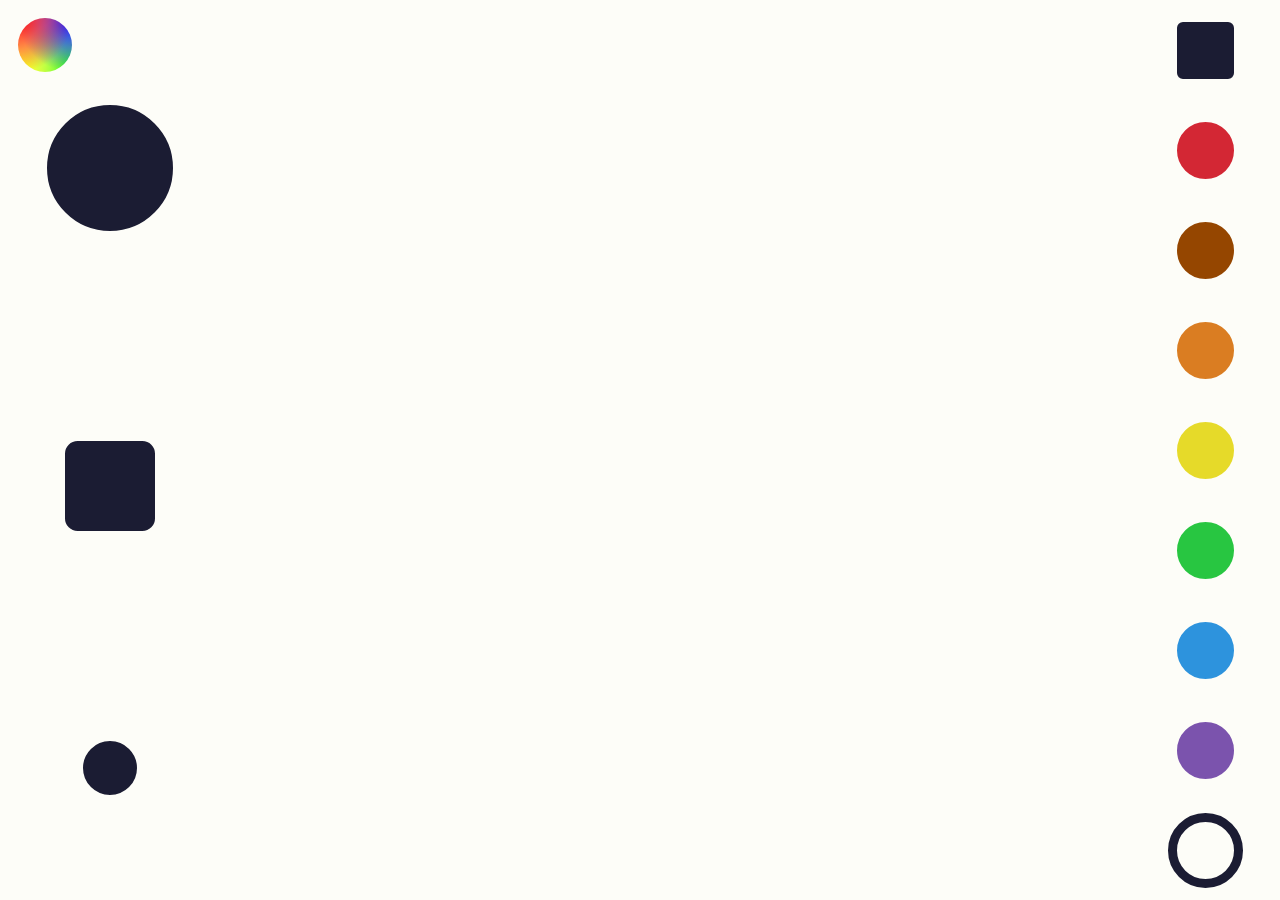
<file: index.html>
<!DOCTYPE html>
<html>
  <head>
    <title>Games for Auri</title>

    <meta name="viewport" content="width=device-width, user-scalable=no">
    <meta name="apple-mobile-web-app-capable" content="yes">

    <link rel="stylesheet" href="main.css" />
    <link rel="stylesheet" href="drum/styles.css" />
    <link rel="stylesheet" href="draw/styles.css" />

    <script src="drum/script.js"></script>
    <script src="draw/script.js"></script>

    <script>
      window.onload = function() {
        const drumElement = document.getElementById('drum');
        const drawElement = document.getElementById('draw');

        drum(drumElement);
        draw(drawElement);

        const gameElements = [drumElement, drawElement];
        var currentGameIndex = 0;

        const switcher = document.getElementById('switcher');

        switcher.onclick = function() {
          currentGameIndex = (currentGameIndex + 1) % gameElements.length;

          gameElements.forEach(function(element) {
            element.style.display = 'none';
          });

          gameElements[currentGameIndex].style.display = 'flex';
        };

        switcher.click();
      }
    </script>
  </head>

  <body>
    <button id="switcher"></button>

    <div id="drum">
    </div>

    <div id="draw">
    </div>
  </body>
</html>
</file>
<file: main.css>
:root {
  --background: #fdfdf8;
  --foreground: #1b1c33;
  font: 24px Helvetica, Arial, sans-serif;
}

body {
  background-color: var(--background);
  color: var(--foreground);
  font: inherit;
  margin: 0;
  overflow: hidden;
}

#switcher {
  background:
    radial-gradient(circle at top left,     rgba(255, 0, 0, 1.0),     rgba(255, 0, 0, 0.0)     6vmin),
    radial-gradient(circle at top right,    rgba(0, 0, 255, 1.0),     rgba(0, 0, 255, 0.0)     6vmin),
    radial-gradient(circle at bottom left,  rgba(255, 255, 0, 1.0),   rgba(255, 255, 0, 0.0)   6vmin),
    radial-gradient(circle at bottom right, rgba(0, 255, 0, 1.0),     rgba(0, 255, 0, 0.0)     6vmin),
    radial-gradient(circle at top left,     rgba(255, 255, 255, 1.0), rgba(255, 255, 255, 1.0) 6vmin);
  border: none;
  border-radius: 100%;
  box-sizing: border-box;
  color: var(--foreground);
  cursor: pointer;
  height: 6vmin;
  left: 2vmin;
  position: absolute;
  top: 2vmin;
  width: 6vmin;
  z-index: 9999;
}
</file>
<file: drum/styles.css>
#drum {
  display: flex;
  flex-direction: row;
  justify-content: center;
  min-height: 100vh;
  touch-action: manipulation;
}

@media (max-width: 800px) {
  #drum {
    align-items: center;
    flex-direction: column;
  }
}

#drum button {
  -webkit-tap-highlight-color: rgba(0, 0, 0, 0);
  -webkit-user-select: none;
  transition: background-color 0.1s ease, border-color 0.1 ease;
  background-color: #1b1c33;
  color: white; /* temp */
  border-radius: 100%;
  box-sizing: border-box;
  border: 1vmin solid white;
  cursor: pointer;
  user-select: none;
}

#drum button.playing {
  background-color: #fdfdf8 !important;
  border-color: #1b1c33 !important;
  color: #1b1c33 !important;
}

#drums {
  height: 100vmin;
  overflow: hidden;
  position: relative;
  width: 100vmin;
}

#drums button {
  font-size: 5vmin;
  position: absolute;
}

#drum .hihat {
  background-color: #2d93dd;
  left: calc(15% - 12.5vmin);
  top: calc(75% - 12.5vmin);
  width: 25vmin;
  height: 25vmin;
}

#drum .snare {
  background-color: #d32734;
  left: calc(25% - 12.5vmin);
  top: calc(50% - 12.5vmin);
  width: 25vmin;
  height: 25vmin;
}

#drum .crash {
  background-color: #da7d22;
  left: calc(20% - 15vmin);
  top: calc(20% - 15vmin);
  width: 30vmin;
  height: 30vmin;
}

#drum .kick {
  background-color: #e6da29;
  left: calc(50% - 20vmin);
  top: calc(75% - 20vmin);
  width: 40vmin;
  height: 40vmin;
}

#drum .ride {
  background-color: #28c641;
  left: calc(85% - 15vmin);
  top: calc(25% - 15vmin);
  width: 30vmin;
  height: 30vmin;
}

#drum .high {
  background-color: #444444;
  left: calc(45% - 10vmin);
  top: calc(35% - 10vmin);
  width: 20vmin;
  height: 20vmin;
}

#drum .mid {
  background-color: #777777;
  left: calc(65% - 12.5vmin);
  top: calc(45% - 12.5vmin);
  width: 25vmin;
  height: 25vmin;
}

#drum .low {
  background-color: #aaaaaa;
  left: calc(85% - 15vmin);
  top: calc(65% - 15vmin);
  width: 30vmin;
  height: 30vmin;
}
</file>
<file: draw/styles.css>
#draw canvas {
  position: fixed;
  z-index: -1; /* For buttons to appear on top */
}

#draw button {
  -webkit-tap-highlight-color: rgba(0, 0, 0, 0);
  -webkit-user-select: none;
  transition: border-radius 0.25s ease;
  background-color: var(--foreground);
  border-radius: 100%;
  border: 0.5rem solid var(--background);
  cursor: pointer;
  height: 4rem;
  user-select: none;
  width: 4rem;
}

#draw button.selected {
  border-radius: 20%;
}

#draw .brushes {
  align-items: center;
  display: flex;
  justify-content: space-around;
  position: fixed;

  flex-direction: column;
  height: 100%;
  left: 2rem;
}

#draw .colors {
  display: flex;
  justify-content: space-around;
  position: fixed;

  flex-direction: column;
  height: 100%;
  right: 2rem;
}

/* This is a bit wonky but it's to support prehistoric iOS Safari that doesn't support orientation */
@media (orientation: portrait) {
  #draw .brushes {
    height: auto;
    left: auto;

    flex-direction: row-reverse;
    left: 10%; /* Make way for the goback button */
    top: 2rem;
    width: 90%;
  }

  #draw .colors {
    height: auto;
    right: auto;

    bottom: 2rem;
    flex-direction: row;
    width: 100%;
  }
}

#draw .colors button {
  background-color: currentcolor;
}

#draw .colors button.background {
  border-color: var(--foreground);
}
</file>
